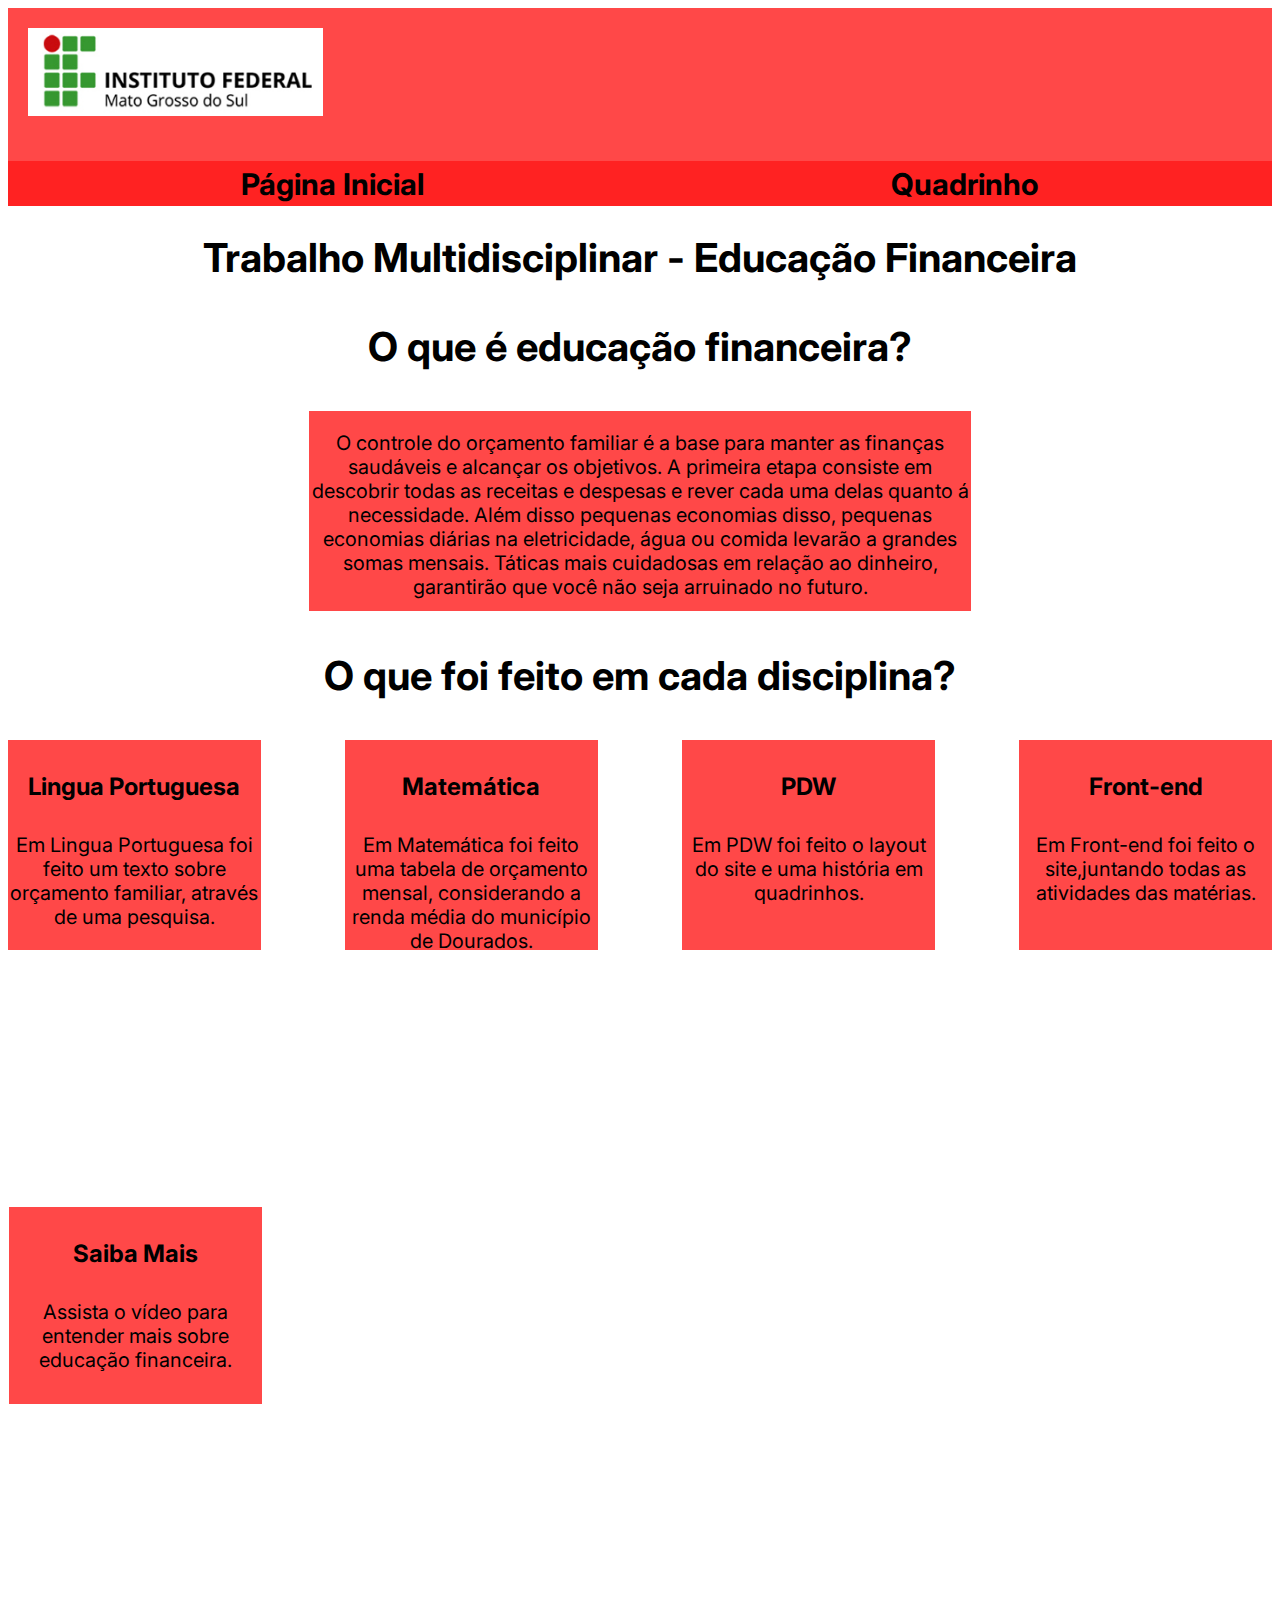
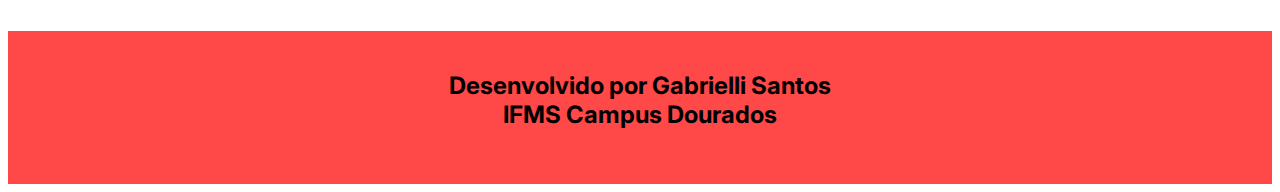
<file: index.html>
<!DOCTYPE html>
<html>
<head>
	<title>Educação Financeira</title>
	<meta charset="utf-8">
	<meta name="viewport" content="width=device-width, initial-scale=1">
	<link rel="stylesheet" type="text/css" href="css/index.css">
	<link rel="preconnect" href="https://fonts.googleapis.com">
	<link rel="preconnect" href="https://fonts.gstatic.com" crossorigin>
	<link href="https://fonts.googleapis.com/css2?family=Inter:ital,opsz,wght@0,14..32,100..900;1,14..32,100..900&display=swap" rel="stylesheet">
</head>
<body>
	<div class="cabecalho">
		<img src="img/ifmslogo.jpg">
	</div>

	<div class="cabecalho2">
			<h2>Página Inicial</h2> 
			<h2><a href="quadrinho.html">Quadrinho</a></h2>
		</div>

	<h1>Trabalho Multidisciplinar - Educação Financeira</h1>

	<h3>O que é educação financeira?</h3>
	<div class="sla">
	<div class="projeto">
		<p>O controle do orçamento familiar é a base para manter as finanças
 			saudáveis e alcançar os objetivos. A primeira etapa consiste em
 			descobrir todas as receitas e despesas e rever cada uma delas quanto á necessidade. 
			Além disso pequenas economias disso, pequenas economias diárias na eletricidade, 
			água ou comida levarão a grandes somas mensais. Táticas mais cuidadosas em relação ao 
			dinheiro, garantirão que você não seja arruinado no futuro.</p>
	</div>
</div>
	<h3>O que foi feito em cada disciplina?</h3>

	<div class="ns">
		<div class="rr">
			<h4>Lingua Portuguesa</h4>
			<p>Em Lingua Portuguesa foi feito um texto sobre orçamento familiar, através de uma pesquisa.</p>
		</div>
		<div class="rr">
			<h4>Matemática</h4>
			<p>Em Matemática foi feito uma tabela de orçamento mensal, considerando a renda média do município de Dourados.</p>
		</div>

		<div class="rr">
		<h4>PDW</h4>
		<p>Em PDW foi feito o layout do site e uma história em quadrinhos.</p>
		</div>

		<div class="rr">
		<h4>Front-end</h4>
		<p>Em Front-end foi feito o site,juntando todas as atividades das matérias.</p>
		</div>
	</div>

	<div class="saiba">
		<div class="tt">
			<h4>Saiba Mais</h4>
			<p>Assista o vídeo para entender mais sobre educação financeira.</p>
		</div>
		<iframe width="1007" height="559" src="https://www.youtube.com/embed/CB5zuxQl5ro?si=6_sTEih_tlFyR0HG" 
		title="YouTube video player" frameborder="0" allow="accelerometer; autoplay; clipboard-write; encrypted-media; 
		gyroscope; picture-in-picture; web-share" referrerpolicy="strict-origin-when-cross-origin" allowfullscreen>
		</iframe>
</div>


	<div class="rodape">
		<h5>Desenvolvido por Gabrielli Santos<br>
IFMS Campus Dourados</h5>
</body>
</html>
</file>
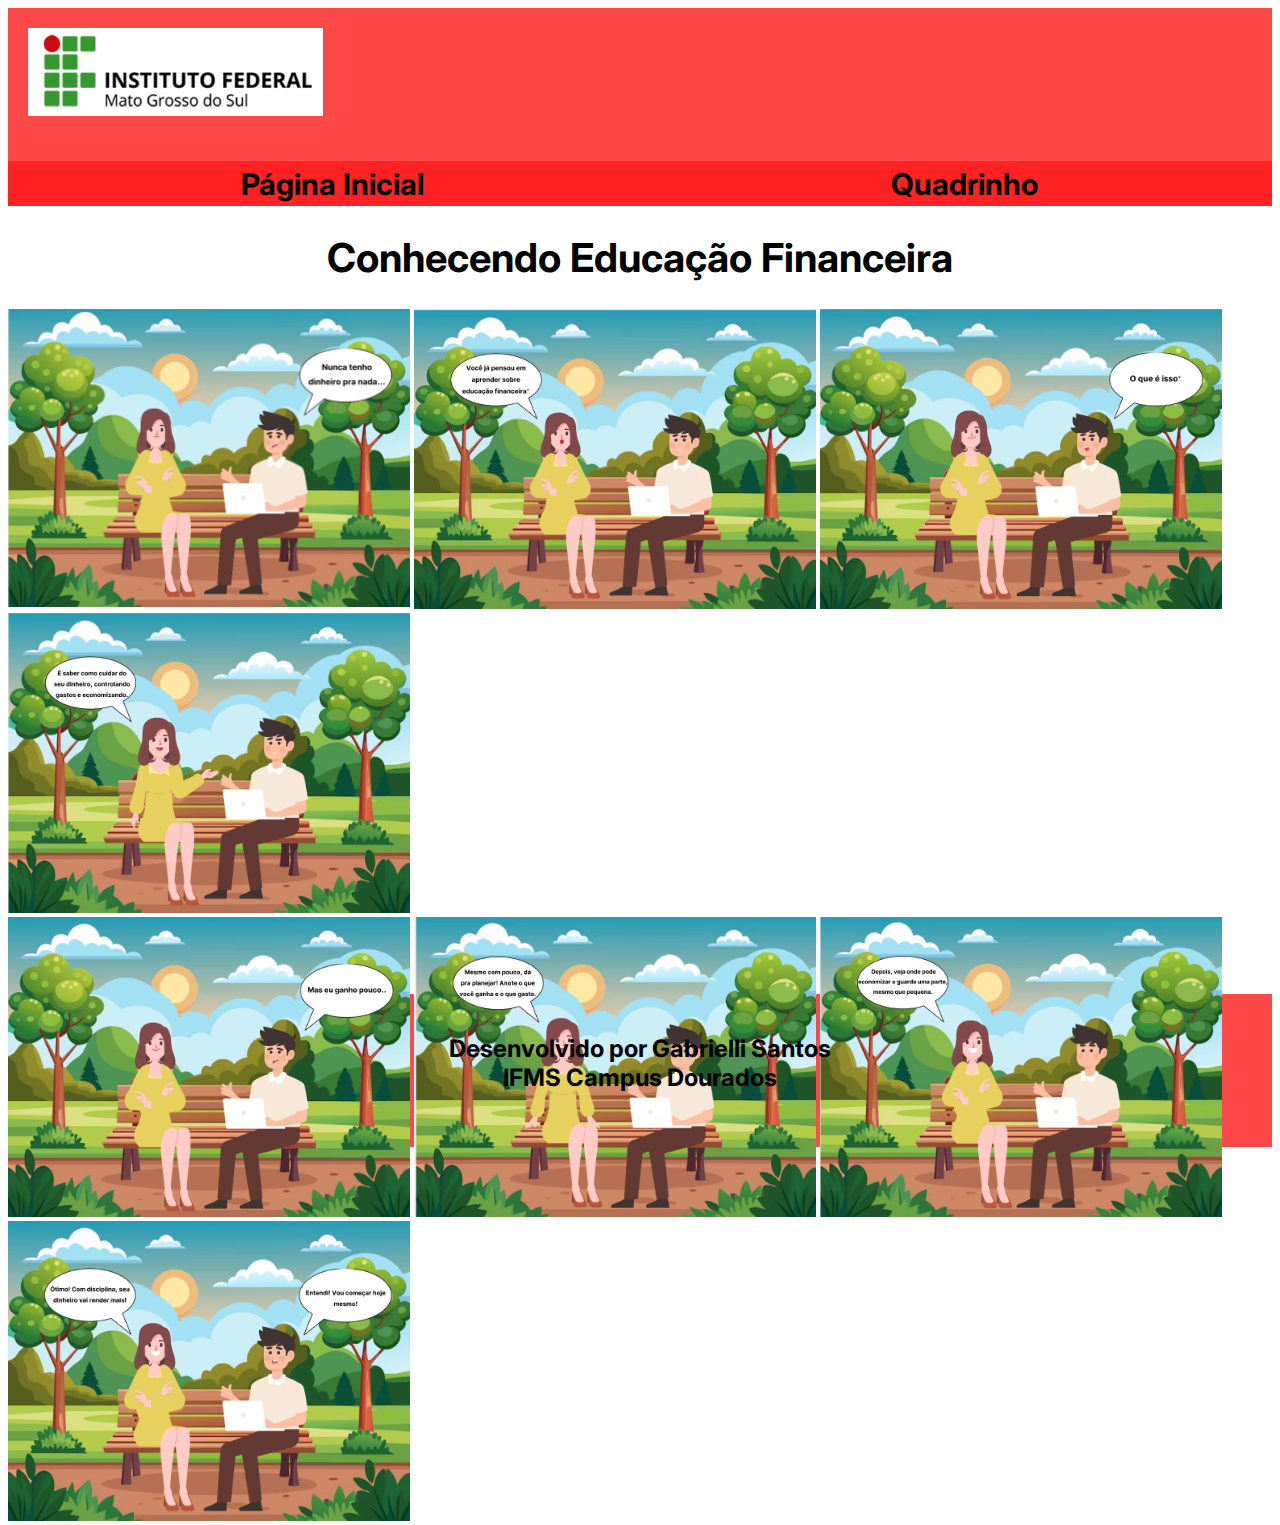
<file: quadrinho.html>
<!DOCTYPE html>
<html>
<head>
	<title>Educação Financeira</title>
	<meta charset="utf-8">
	<meta name="viewport" content="width=device-width, initial-scale=1">
	<link rel="stylesheet" type="text/css" href="css/hq.css">
	<link rel="preconnect" href="https://fonts.googleapis.com">
	<link rel="preconnect" href="https://fonts.gstatic.com" crossorigin>
	<link href="https://fonts.googleapis.com/css2?family=Inter:ital,opsz,wght@0,14..32,100..900;1,14..32,100..900&display=swap" rel="stylesheet">
</head>
<body>
    <div class="cabecalho">
		<img src="img/ifmslogo.jpg">
	</div>
	<div class="cabecalho2">
			<h2><a href="index.html">Página Inicial</a></h2> 
			<h2>Quadrinho</h2>
		</div>

        <h1>Conhecendo Educação Financeira</h1>
        <div class="quadros">
            <div class="parte1">
            <img src="img/quadro1.png">
            <img src="img/quadro2.png">
            <img src="img/quadro3.png">
            <img src="img/quadro4.png">
            </div>
            <div class="parte2">
                <img src="img/quadro5.png">
                <img src="img/quadro6.png">
                <img src="img/quadro7.png">
                <img src="img/quadro8.png">
            </div>
        </div>

    <div class="rodape">
		<h5>Desenvolvido por Gabrielli Santos<br>
            IFMS Campus Dourados</h5>
</body>
</html>
</file>
<file: css/index.css>
a{
	text-decoration: none;
	color: black;
}

.cabecalho{
	width:100% ;
	height: 17vh;
	background-color: #FF4848;
	img{
		width: 295px;
		height: 88px;
		margin-left: 20px;
		margin-top: 20px;
	}
}

.cabecalho2{
	width: 100%;
	height: 5vh;
	background-color: #FF2222;
	display: flex;
	flex-direction: row;
	justify-content: space-around;
	align-items: center;
}

.projeto{
	width:662px ;
	height: 200px;
	background-color: #FF4848;
}
.sla{
	display: flex;
	flex-direction: column;
	align-items: center;
}

h1, h2, h3, h4, h5, p{
	font-family: "Inter", serif;
	font-optical-sizing: auto;
	font-style: normal;
}

h1{
	text-align: center;
	font-size: 40px;
}

h2{
	text-align: center;
	font-size: 30px;
}

h3{
	text-align: center;
	font-size: 40px;
}

h4{
	text-align: center;
	font-size: 24px;
}

h5{
	text-align: center;
	font-size: 24px;
}

p{
	text-align: center;
	font-size: 20px;
}

.ns{
	width: 100%;
	height: 197px;
	display: flex;
	flex-direction: row;
	justify-content: space-between;
}

.rr{
	width: 20%;
	height: 210px;
	background-color:#FF4848 ;
}

.saiba{
	display: flex;
	flex-direction: row;
	justify-content: space-around;
	margin-top: 10vh;
}

.tt{
	width: 20%;
	height: 197px;
	background-color:#FF4848 ;
	margin-top: 20vh;
}

.rodape{
	width:100% ;
	height: 17vh;
	background-color: #FF4848;
	display: flex;
	flex-direction: column;
	align-items: center;
	margin-top: 5vh;
}
</file>
<file: css/hq.css>
a{
	text-decoration: none;
	color: black;
}

.cabecalho{
	width:100% ;
	height: 17vh;
	background-color: #FF4848;
	img{
		width: 295px;
		height: 88px;
		margin-left: 20px;
		margin-top: 20px;
	}
}

.cabecalho2{
	width: 100%;
	height: 5vh;
	background-color: #FF2222;
	display: flex;
	flex-direction: row;
	justify-content: space-around;
	align-items: center;
}

h1, h2, h5, p{
	font-family: "Inter", serif;
	font-optical-sizing: auto;
	font-style: normal;
}

h1{
	text-align: center;
	font-size: 40px;
}

h2{
	text-align: center;
	font-size: 30px;
}

h5{
	text-align: center;
	font-size: 24px;
}

p{
	text-align: center;
	font-size: 20px;
}

.quadros{
    width: 100%;
    height: 550px;
    display: flex;
    flex-direction: row;
    justify-content: space-between;
    flex-wrap: wrap;
    img{
        width: 402px;
        height: 300px;
    }
}

.rodape{
	width:100% ;
	height: 17vh;
	background-color: #FF4848;
	display: flex;
	flex-direction: column;
	align-items: center;
	margin-top: 15vh;
}
</file>
